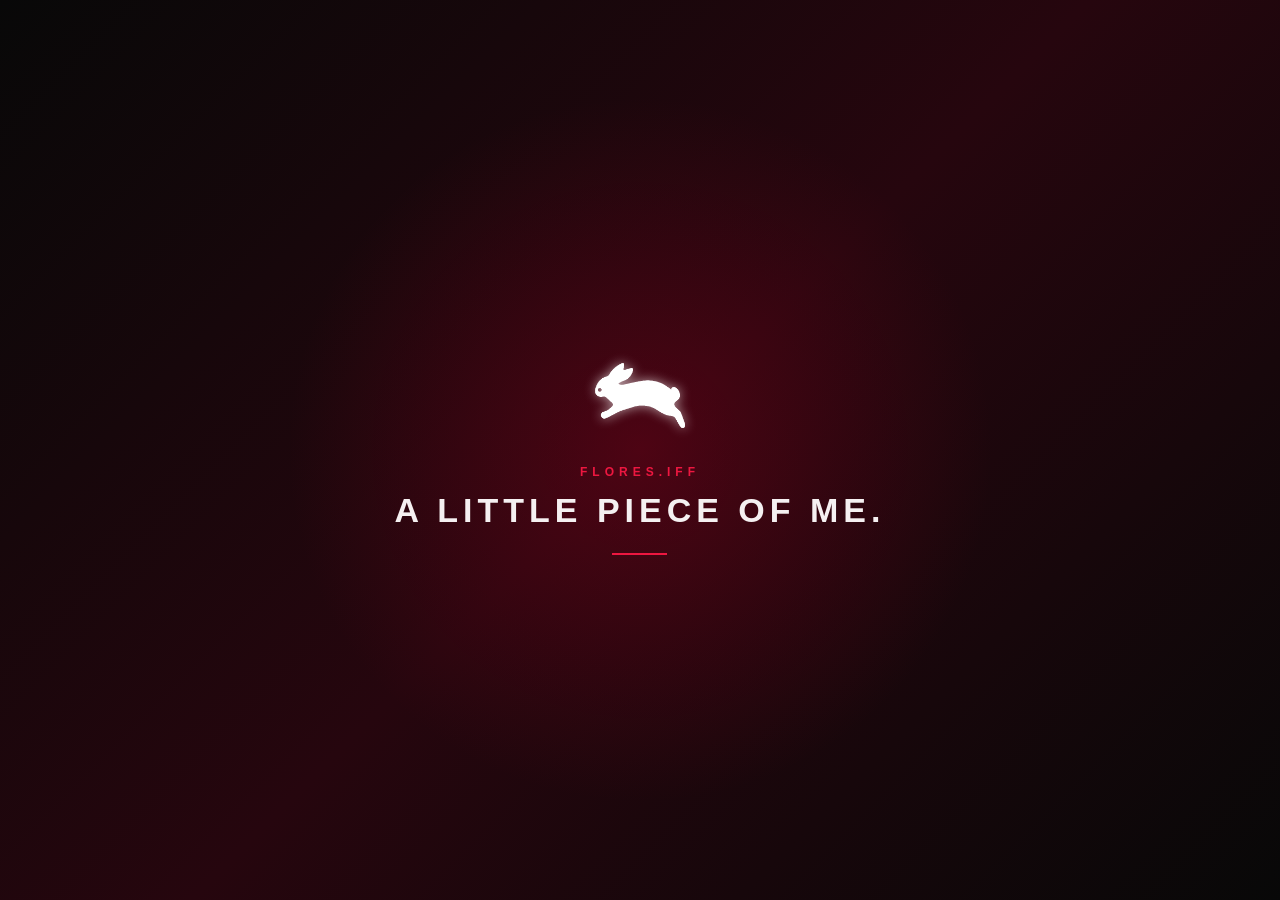
<file: index.html>
<!DOCTYPE html>
<html lang="en">

<head>
    <meta charset="UTF-8">
    <meta name="viewport" content="width=device-width, initial-scale=1.0">

    <title>FLORES.IFF | Home</title>

    <link rel="stylesheet" href="style.css">

    <style>
        /* =====================================
           HEADER: HOME ICON + NAME
        ===================================== */

        .brand-group {
            display: flex;
            align-items: center;
            gap: 12px;
            flex-shrink: 0;
        }

        .home-icon {
            width: 34px;
            height: 34px;
            min-width: 34px;
            display: flex;
            align-items: center;
            justify-content: center;
            background: #b5092b;
            border: 1px solid #ed1740;
            border-radius: 50%;
            text-decoration: none;
            transition: 0.3s ease;
        }

        .home-icon svg {
            width: 16px;
            height: 16px;
            fill: #ffffff;
        }

        .home-icon:hover {
            background: #ed1740;
            transform: translateY(-3px);
            box-shadow: 0 5px 15px rgba(237, 23, 64, 0.35);
        }

        /* =====================================
           HOME HERO LAYOUT
        ===================================== */

        .home-layout {
            display: grid;
            grid-template-columns: 0.88fr 1.12fr;
            align-items: center;
            gap: 36px;
        }

        .home-copy .eyebrow {
            font-size: 0.72rem;
            letter-spacing: 0.18em;
            margin-bottom: 14px;
        }

        .home-copy h1 {
            font-size: clamp(2.35rem, 3.8vw, 3.35rem);
            line-height: 1.06;
            margin-bottom: 12px;
        }

        .home-copy h2 {
            font-size: clamp(1rem, 1.35vw, 1.2rem);
            font-weight: 500;
            margin-bottom: 14px;
        }

        .home-description {
            font-size: 0.9rem;
            line-height: 1.65;
            max-width: 410px;
            margin-bottom: 24px;
        }

        /* =====================================
           MAIN BUTTONS
        ===================================== */

        .home-actions .button {
            padding: 12px 22px;
            font-size: 0.78rem;
        }

        .home-actions .text-link {
            font-size: 0.78rem;
        }

        /* =====================================
           SOCIAL MEDIA ICONS
        ===================================== */

        .social-links {
            display: flex;
            align-items: center;
            gap: 14px;
            margin-top: 24px;
        }

        .social-icon {
            width: 42px;
            height: 42px;
            display: flex;
            justify-content: center;
            align-items: center;
            border: 1px solid rgba(230, 57, 70, 0.45);
            border-radius: 50%;
            background: rgba(230, 57, 70, 0.08);
            text-decoration: none;
            transition: 0.3s ease;
        }

        .social-icon svg {
            width: 19px;
            height: 19px;
            fill: #f5f0f1;
            transition: 0.3s ease;
        }

        .social-icon:hover {
            background: #e63946;
            border-color: #e63946;
            transform: translateY(-5px);
            box-shadow: 0 8px 20px rgba(230, 57, 70, 0.25);
        }

        .social-icon:hover svg {
            fill: white;
        }

        /* =====================================
           PROFILE PORTRAIT
        ===================================== */

        .home-visual {
            display: flex;
            justify-content: center;
            align-items: center;
            position: relative;
        }

        .portrait-wrap {
            width: min(95%, 520px);
            aspect-ratio: 2 / 3;
            height: auto;
            max-height: 76vh;
            min-height: 460px;
            position: relative;
            z-index: 2;
            animation: portraitFloat 5s ease-in-out infinite;
        }

        .home-portrait {
            width: 100%;
            height: 100%;
            object-fit: cover;
            object-position: top center;
            display: block;
            position: relative;
            z-index: 2;
            border-radius: 10px;
            border: 1px solid rgba(230, 57, 70, 0.35);
            box-shadow: 0 24px 60px rgba(0, 0, 0, 0.75);
        }

        .portrait-index {
            z-index: 3;
        }

        /* =====================================
           RESPONSIVE DESIGN
        ===================================== */

        @media (max-width: 960px) {

            .home-layout {
                grid-template-columns: 1fr;
                gap: 48px;
                text-align: center;
            }

            .home-copy .eyebrow {
                justify-content: center;
            }

            .home-description {
                margin-inline: auto;
            }

            .home-actions,
            .home-bottom-note {
                justify-content: center;
            }

            .social-links {
                justify-content: center;
            }

            .portrait-wrap {
                width: min(88%, 400px);
                min-height: 380px;
            }
        }

        @media (max-width: 700px) {

            .brand-group {
                gap: 9px;
            }

            .home-icon {
                width: 31px;
                height: 31px;
                min-width: 31px;
            }

        }

        @media (max-width: 480px) {

            .portrait-wrap {
                width: min(88%, 330px);
                min-height: 360px;
            }

            .social-icon {
                width: 40px;
                height: 40px;
            }

        }

    </style>
</head>

<body class="home-page">

    <!-- =====================================
         BUNNY INTRO
    ===================================== -->

    <div class="intro-screen" id="intro">

        <div class="intro-content">

            <img
                src="bunny-icon.png"
                alt="Bunny"
                class="intro-bunny"
            >

            <p class="intro-brand">FLORES.IFF</p>

            <h1>A LITTLE PIECE OF ME.</h1>

            <span class="intro-line"></span>

        </div>

    </div>


    <!-- BACKGROUND -->

    <div class="background-glow"></div>


    <!-- =====================================
         NAVIGATION
    ===================================== -->

    <header class="navbar">

        <div class="brand-group">

            <!-- CIRCULAR HOME ICON -->

            <a
                href="index.html"
                class="home-icon"
                aria-label="Home"
                title="Home"
            >

                <svg viewBox="0 0 24 24" aria-hidden="true">
                    <path d="M3 10.8L12 3l9 7.8v9.1a1.1 1.1 0 0 1-1.1 1.1h-5.2v-6.2H9.3V21H4.1A1.1 1.1 0 0 1 3 19.9z"/>
                </svg>

            </a>


            <!-- YOUR NAME -->

            <a href="index.html" class="logo">
                Krein Lara G.<span>Flores</span>
            </a>

        </div>


        <!-- NAVIGATION LINKS -->

        <nav>

            <a href="personal.html">Personal Info</a>

            <a href="achievements.html">Achievements</a>

            <a href="family.html">Family & Friends</a>

        </nav>


        <span class="nav-mark">
            PORTFOLIO / 2026
        </span>

    </header>


    <!-- =====================================
         HOME PAGE
    ===================================== -->

    <main class="page-content home-layout">


        <!-- LEFT: INTRODUCTION -->

        <section class="home-copy">

            <p class="eyebrow">
                <span></span> WELCOME TO MY SPACE
            </p>


            <h1>
                Hello,<br>
                I'm <span>Krein Lara.</span>
            </h1>


            <!-- MAIN BUTTONS -->

            <div class="home-actions">

                <a href="personal.html" class="button button-red">
                    GET TO KNOW ME <span>↗</span>
                </a>

                <a href="achievements.html" class="text-link">
                    VIEW MY JOURNEY <span>→</span>
                </a>

            </div>


            <!-- SOCIAL MEDIA ICONS -->

            <div class="social-links">

                <!-- FACEBOOK -->

                <a
                    href="https://web.facebook.com/kreinlara.flores"
                    target="_blank"
                    rel="noopener noreferrer"
                    class="social-icon"
                    aria-label="Facebook"
                    title="Facebook"
                >

                    <svg viewBox="0 0 24 24" aria-hidden="true">
                        <path d="M13.5 21v-8h2.7l.4-3h-3.1V8.1c0-.9.3-1.5 1.6-1.5h1.6V3.9c-.3 0-1.3-.1-2.4-.1-2.4 0-4.1 1.5-4.1 4.2V10H7.5v3h2.7v8h3.3z"/>
                    </svg>

                </a>


                <!-- DISCORD -->

                <a
                    href="https://discordapp.com/users/1493834588206796820"
                    target="_blank"
                    rel="noopener noreferrer"
                    class="social-icon"
                    aria-label="Discord"
                    title="Discord"
                >

                    <svg viewBox="0 0 24 24" aria-hidden="true">
                        <path d="M19.5 5.4a17 17 0 0 0-4.2-1.3l-.5 1a15 15 0 0 0-5.6 0l-.5-1a17 17 0 0 0-4.2 1.3C1.9 9.3 1.2 13.1 1.5 16.8a17 17 0 0 0 5.2 2.6l1.1-1.8-1.7-.8.4-.3a12 12 0 0 0 11 0l.4.3-1.7.8 1.1 1.8a17 17 0 0 0 5.2-2.6c.4-4.3-.7-8-3-11.4zM8.8 14.5c-1 0-1.8-.9-1.8-2s.8-2 1.8-2 1.8.9 1.8 2-.8 2-1.8 2zm6.4 0c-1 0-1.8-.9-1.8-2s.8-2 1.8-2 1.8.9 1.8 2-.8 2-1.8 2z"/>
                    </svg>

                </a>

            </div>


            <!-- BOTTOM NOTE -->

            <div class="home-bottom-note">

                <span>01 / 04</span>

                <span>PERSONAL PORTFOLIO</span>

            </div>

        </section>


        <!-- RIGHT: PROFILE PORTRAIT -->

        <section class="home-visual">

            <div class="portrait-label label-top">
                CREATIVE MIND
            </div>


            <div class="portrait-wrap">

                <div class="portrait-backdrop"></div>

                <img
                    src="profile.jpg"
                    alt="Portrait of Krein Lara"
                    class="home-portrait"
                >

                <span class="portrait-index">
                    KL — 01
                </span>

            </div>


            <div class="portrait-label label-bottom">
                DESIGN • TECHNOLOGY • ME
            </div>


            <div class="orbit orbit-one"></div>

            <div class="orbit orbit-two"></div>

        </section>


        <!-- SIDE DECORATION -->

        <div class="side-decoration">
            FLORES / PERSONAL ARCHIVE
        </div>

    </main>


    <!-- =====================================
         FOOTER
    ===================================== -->

    <footer class="footer">

        <span>© 2026 KREIN LARA G. FLORES. All rights reserved.</span>

        <span>
            <b>♥</b>
        </span>

    </footer>


    <!-- JAVASCRIPT -->

    <script src="script.js"></script>

</body>
</html>
</file>
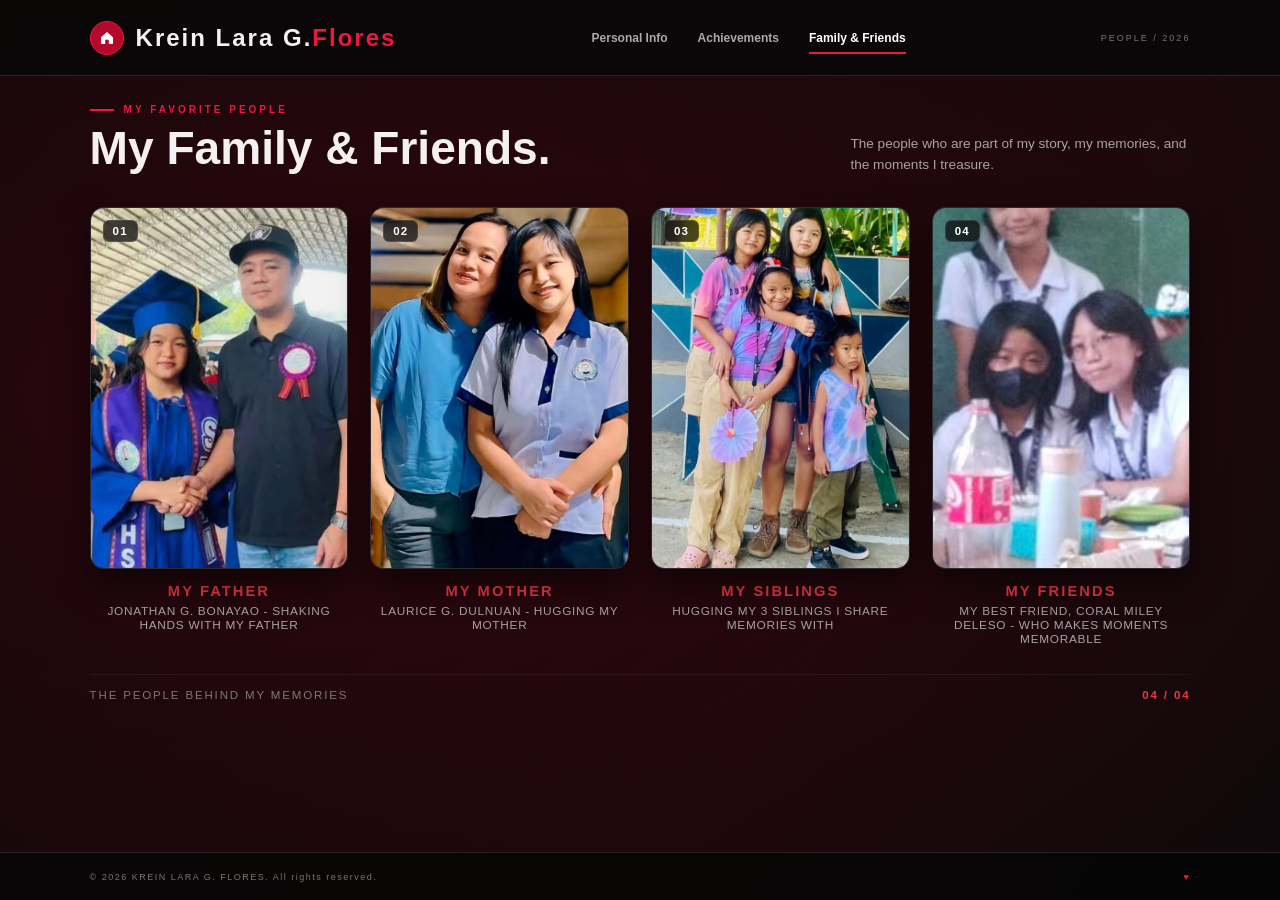
<file: family.html>
<!DOCTYPE html>
<html lang="en">

<head>
    <meta charset="UTF-8">
    <meta name="viewport" content="width=device-width, initial-scale=1.0">

    <title>FLORES.IFF | Family & Friends</title>

    <link rel="stylesheet" href="style.css">

    <style>
        /* =====================================
           HEADER: HOME ICON + NAME
        ===================================== */

        .brand-group {
            display: flex;
            align-items: center;
            gap: 12px;
            flex-shrink: 0;
        }

        .home-icon {
            width: 34px;
            height: 34px;
            min-width: 34px;
            display: flex;
            align-items: center;
            justify-content: center;
            background: #b5092b;
            border: 1px solid #ed1740;
            border-radius: 50%;
            text-decoration: none;
            transition: 0.3s ease;
        }

        .home-icon svg {
            width: 16px;
            height: 16px;
            fill: #ffffff;
        }

        .home-icon:hover {
            background: #ed1740;
            transform: translateY(-3px);
            box-shadow: 0 5px 15px rgba(237, 23, 64, 0.35);
        }

        @media (max-width: 700px) {
            .brand-group {
                gap: 9px;
            }

            .home-icon {
                width: 31px;
                height: 31px;
                min-width: 31px;
            }
        }
    </style>
</head>

<body>

    <!-- BACKGROUND -->

    <div class="background-glow"></div>


    <!-- =====================================
         NAVIGATION
    ===================================== -->

    <header class="navbar">

        <div class="brand-group">

            <!-- CIRCULAR HOME BUTTON -->

            <a
                href="index.html"
                class="home-icon"
                aria-label="Home"
                title="Home"
            >
                <svg viewBox="0 0 24 24" aria-hidden="true">
                    <path d="M3 10.8L12 3l9 7.8v9.1a1.1 1.1 0 0 1-1.1 1.1h-5.2v-6.2H9.3V21H4.1A1.1 1.1 0 0 1 3 19.9z"/>
                </svg>
            </a>


            <!-- NAME -->

            <a href="index.html" class="logo">
                Krein Lara G.<span>Flores</span>
            </a>

        </div>


        <!-- NAVIGATION LINKS -->

        <nav>
            <a href="personal.html">Personal Info</a>
            <a href="achievements.html">Achievements</a>
            <a href="family.html" class="active">Family & Friends</a>
        </nav>


        <span class="nav-mark">
            PEOPLE / 2026
        </span>

    </header>


    <!-- =====================================
         FAMILY PAGE
    ===================================== -->

    <main class="page-content family-page">


        <!-- PAGE HEADING -->

        <section class="family-header">

            <div>

                <p class="eyebrow">
                    <span></span> MY FAVORITE PEOPLE
                </p>

                <h1>
                    My Family <span>& Friends.</span>
                </h1>

            </div>

            <p class="family-header-note">
                The people who are part of my story, my memories,
                and the moments I treasure.
            </p>

        </section>


        <!-- =====================================
             4-COLUMN PORTRAIT GRID
        ===================================== -->

        <section class="people-portrait-grid">


            <!-- FATHER -->

            <figure class="person-item">

                <div class="person-frame">

                    <img
                        src="father.png"
                        alt="Father"
                    >

                    <span class="person-num">01</span>

                </div>

                <figcaption class="person-caption">

                    <h3>MY FATHER</h3>

                    <p>
                       Jonathan G. Bonayao - Shaking hands with my father
                    </p>

                </figcaption>

            </figure>


            <!-- MOTHER -->

            <figure class="person-item">

                <div class="person-frame">

                    <img
                        src="mother.png"
                        alt="Mother"
                    >

                    <span class="person-num">02</span>

                </div>

                <figcaption class="person-caption">

                    <h3>MY MOTHER</h3>

                    <p>
                        Laurice G. Dulnuan - Hugging my mother
                    </p>

                </figcaption>

            </figure>


            <!-- SIBLINGS -->

            <figure class="person-item">

                <div class="person-frame">

                    <img
                        src="siblings.png"
                        alt="Siblings"
                    >

                    <span class="person-num">03</span>

                </div>

                <figcaption class="person-caption">

                    <h3>MY SIBLINGS</h3>

                    <p>
                        hugging my 3 siblings I share memories with
                    </p>

                </figcaption>

            </figure>


            <!-- FRIENDS -->

            <figure class="person-item">

                <div class="person-frame">

                    <img
                        src="friend.png"
                        alt="Friends"
                    >

                    <span class="person-num">04</span>

                </div>

                <figcaption class="person-caption">

                    <h3>MY FRIENDS</h3>

                    <p>
                        My best friend, Coral Miley Deleso - who makes moments memorable
                    </p>

                </figcaption>

            </figure>

        </section>


        <!-- BOTTOM BAR -->

        <div class="family-bottom-bar">

            <span>
                THE PEOPLE BEHIND MY MEMORIES
            </span>

            <span class="accent-count">
                04 / 04
            </span>

        </div>

    </main>


    <!-- =====================================
         FOOTER
    ===================================== -->

    <footer class="footer">

        <span>
            © 2026 KREIN LARA G. FLORES. All rights reserved.
        </span>

        <span>
            <b>♥</b>
        </span>

    </footer>


    <!-- JAVASCRIPT -->

    <script src="script.js"></script>

</body>
</html>
</file>
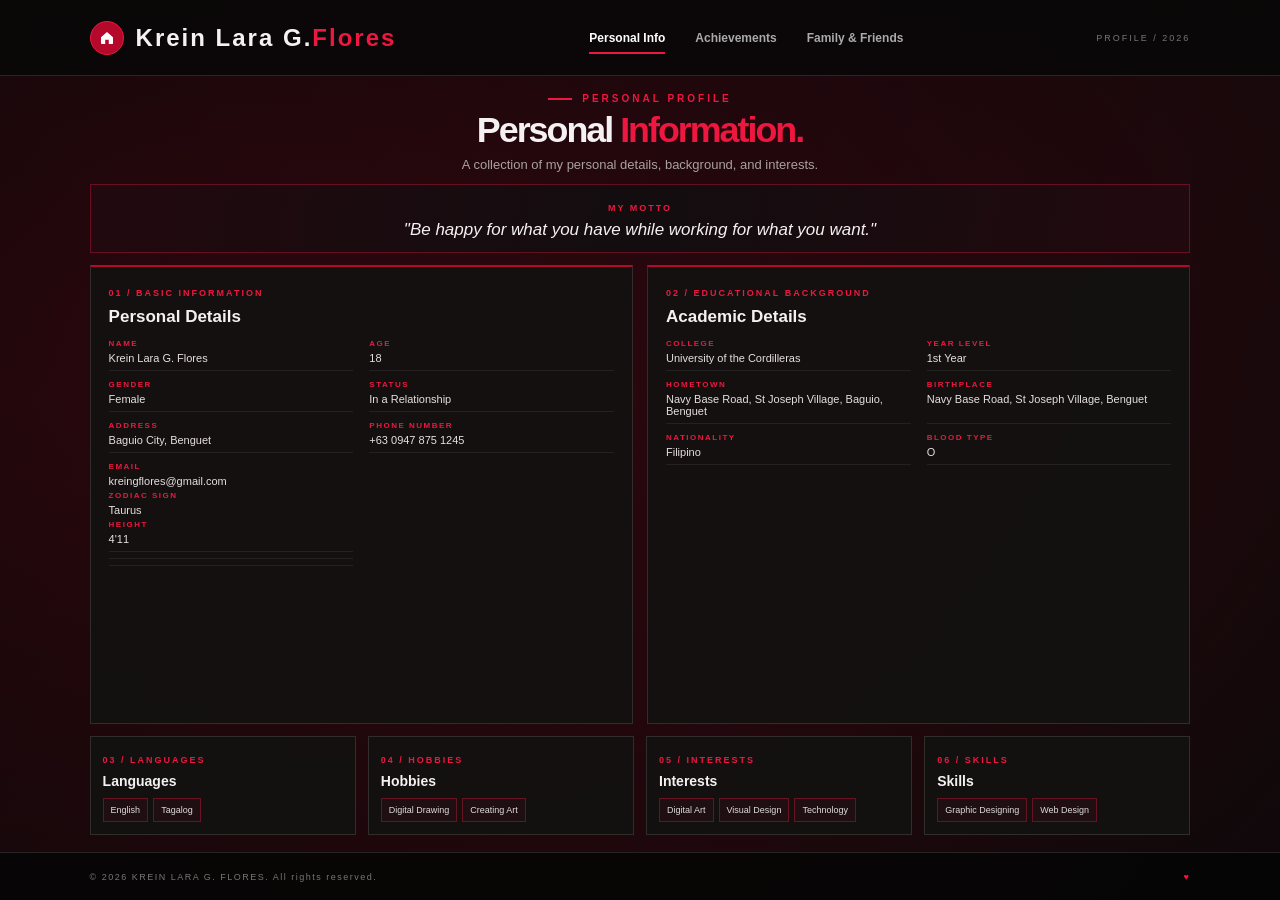
<file: personal.html>
<!DOCTYPE html>
<html lang="en">

<head>
    <meta charset="UTF-8">
    <meta name="viewport" content="width=device-width, initial-scale=1.0">

    <title>FLORES.IFF | Personal Information</title>

    <link rel="stylesheet" href="style.css">

    <style>
        /* =====================================
           HEADER: HOME ICON + NAME
        ===================================== */

        .brand-group {
            display: flex;
            align-items: center;
            gap: 12px;
            flex-shrink: 0;
        }

        .home-icon {
            width: 34px;
            height: 34px;
            min-width: 34px;
            display: flex;
            align-items: center;
            justify-content: center;
            background: #b5092b;
            border: 1px solid #ed1740;
            border-radius: 50%;
            text-decoration: none;
            transition: 0.3s ease;
        }

        .home-icon svg {
            width: 16px;
            height: 16px;
            fill: #ffffff;
        }

        .home-icon:hover {
            background: #ed1740;
            transform: translateY(-3px);
            box-shadow: 0 5px 15px rgba(237, 23, 64, 0.35);
        }

        @media (max-width: 700px) {
            .brand-group {
                gap: 9px;
            }

            .home-icon {
                width: 31px;
                height: 31px;
                min-width: 31px;
            }
        }
    </style>
</head>

<body>

    <!-- BACKGROUND -->

    <div class="background-glow"></div>


    <!-- =====================================
         NAVIGATION
    ===================================== -->

    <header class="navbar">

        <div class="brand-group">

            <!-- CIRCULAR HOME BUTTON -->

            <a
                href="index.html"
                class="home-icon"
                aria-label="Home"
                title="Home"
            >
                <svg viewBox="0 0 24 24" aria-hidden="true">
                    <path d="M3 10.8L12 3l9 7.8v9.1a1.1 1.1 0 0 1-1.1 1.1h-5.2v-6.2H9.3V21H4.1A1.1 1.1 0 0 1 3 19.9z"/>
                </svg>
            </a>


            <!-- NAME -->

            <a href="index.html" class="logo">
                Krein Lara G.<span>Flores</span>
            </a>

        </div>


        <!-- NAVIGATION LINKS -->

        <nav>
            <a href="personal.html" class="active">Personal Info</a>
            <a href="achievements.html">Achievements</a>
            <a href="family.html">Family & Friends</a>
        </nav>


        <span class="nav-mark">
            PROFILE / 2026
        </span>

    </header>


    <!-- =====================================
         PERSONAL INFORMATION PAGE
    ===================================== -->

    <main class="page-content personal-layout">


        <!-- PAGE HEADING -->

        <section class="page-heading">

            <p class="eyebrow">
                <span></span> PERSONAL PROFILE
            </p>

            <h1>
                Personal <span>Information.</span>
            </h1>

            <p class="heading-note">
                A collection of my personal details, background, and interests.
            </p>

        </section>


        <!-- =====================================
             MOTTO
        ===================================== -->

        <section class="motto-panel">

            <span class="section-kicker">MY MOTTO</span>

            <h2>
                "Be happy for what you have while working for what you want."
            </h2>

        </section>


        <!-- =====================================
             PERSONAL DETAILS
        ===================================== -->

        <section class="personal-information-grid">


            <!-- BASIC INFORMATION -->

            <article class="personal-info-panel">

                <span class="section-kicker">
                    01 / BASIC INFORMATION
                </span>

                <h2>Personal Details</h2>

                <div class="information-list">

                    <div class="information-item">
                        <span>NAME</span>
                        <strong>Krein Lara G. Flores</strong>
                    </div>

                    <div class="information-item">
                        <span>AGE</span>
                        <strong>18</strong>
                    </div>

                    <div class="information-item">
                        <span>GENDER</span>
                        <strong>Female</strong>
                    </div>

                    <div class="information-item">
                        <span>STATUS</span>
                        <strong>In a Relationship</strong>
                    </div>

                    <div class="information-item">
                        <span>ADDRESS</span>
                        <strong>Baguio City, Benguet</strong>
                    </div>

                    <div class="information-item">
                        <span>PHONE NUMBER</span>
                        <strong>+63 0947 875 1245</strong>
                    </div>

                    <div class="information-item">
                        <span>EMAIL</span>
                        <strong>kreingflores@gmail.com</strong>

                        <div class="information-item">
                        <span>ZODIAC SIGN</span>
                        <strong>Taurus</strong>

                            <div class="information-item">
                        <span>HEIGHT</span>
                        <strong>4'11</strong>
                    </div>

                </div>

            </article>


            <!-- EDUCATIONAL BACKGROUND -->

            <article class="personal-info-panel">

                <span class="section-kicker">
                    02 / EDUCATIONAL BACKGROUND
                </span>

                <h2>Academic Details</h2>

                <div class="information-list">

                    <div class="information-item">
                        <span>COLLEGE</span>
                        <strong>University of the Cordilleras</strong>
                    </div>

                    <div class="information-item">
                        <span>YEAR LEVEL</span>
                        <strong>1st Year</strong>
                    </div>

                    <div class="information-item">
                        <span>HOMETOWN</span>
                        <strong>Navy Base Road, St Joseph Village, Baguio, Benguet</strong>
                    </div>

                    <div class="information-item">
                        <span>BIRTHPLACE</span>
                        <strong>Navy Base Road, St Joseph Village, Benguet</strong>
                    </div>

                    <div class="information-item">
                        <span>NATIONALITY</span>
                        <strong>Filipino</strong>
                    </div>

                    <div class="information-item">
                        <span>BLOOD TYPE</span>
                        <strong>O</strong>
                    </div>

                </div>

            </article>

        </section>


        <!-- =====================================
             INTERESTS AND SKILLS
        ===================================== -->

        <section class="personal-extra-grid">


            <!-- LANGUAGES -->

            <article class="personal-extra-panel">

                <span class="section-kicker">
                    03 / LANGUAGES
                </span>

                <h2>Languages</h2>

                <div class="tag-list">
                    <span>English</span>
                    <span>Tagalog</span>
                </div>

            </article>


            <!-- HOBBIES -->

            <article class="personal-extra-panel">

                <span class="section-kicker">
                    04 / HOBBIES
                </span>

                <h2>Hobbies</h2>

                <div class="tag-list">
                    <span>Digital Drawing</span>
                    <span>Creating Art</span>
                </div>

            </article>


            <!-- INTERESTS -->

            <article class="personal-extra-panel">

                <span class="section-kicker">
                    05 / INTERESTS
                </span>

                <h2>Interests</h2>

                <div class="tag-list">
                    <span>Digital Art</span>
                    <span>Visual Design</span>
                    <span>Technology</span>
                </div>

            </article>


            <!-- SKILLS -->

            <article class="personal-extra-panel">

                <span class="section-kicker">
                    06 / SKILLS
                </span>

                <h2>Skills</h2>

                <div class="tag-list">
                    <span>Graphic Designing</span>
                    <span>Web Design</span>
                   
                </div>

            </article>

        </section>

    </main>


    <!-- =====================================
         FOOTER
    ===================================== -->

    <footer class="footer">

        <span>
            © 2026 KREIN LARA G. FLORES. All rights reserved.
        </span>

        <span>
            <b>♥</b>
        </span>

    </footer>


    <!-- JAVASCRIPT -->

    <script src="script.js"></script>

</body>
</html>
</file>
<file: style.css>
/* =====================================
   FLORES.IFF — COMPLETE STYLE
===================================== */

:root {
    --black: #080808;
    --panel: #141112;
    --panel-light: #201719;
    --red: #b5092b;
    --bright: #ed1740;
    --muted: #a8a0a2;
    --white: #f5f0f1;
    --line: rgba(255,255,255,.12);
}

* {
    margin: 0;
    padding: 0;
    box-sizing: border-box;
}

html {
    scroll-behavior: smooth;
}

body {
    width: 100%;
    height: 100vh;
    height: 100dvh;
    overflow: hidden;
    background: var(--black);
    color: var(--white);
    font-family: Arial, Helvetica, sans-serif;
    position: relative;
}

/* BACKGROUND */

.background-glow {
    position: fixed;
    inset: 0;
    z-index: -2;
    pointer-events: none;
    background:
        radial-gradient(ellipse at 12% 20%, rgba(145,0,30,.24), transparent 38%),
        radial-gradient(ellipse at 90% 85%, rgba(100,0,15,.24), transparent 42%),
        linear-gradient(125deg, #080808, #16080b, #090909, #20070d);
    background-size: 200% 200%;
    animation: backgroundMove 15s ease-in-out infinite alternate;
}

@keyframes backgroundMove {
    from { background-position: 0% 40%; }
    to { background-position: 100% 60%; }
}

/* NAVIGATION */

.navbar {
    height: 76px;
    width: 100%;
    padding: 0 7%;
    display: flex;
    align-items: center;
    justify-content: space-between;
    border-bottom: 1px solid var(--line);
    background: rgba(8,8,8,.82);
    backdrop-filter: blur(15px);
    position: relative;
    z-index: 10;
}

.logo {
    color: var(--white);
    font-size: 24px;
    font-weight: 900;
    letter-spacing: 2px;
    text-decoration: none;
}

.logo span {
    color: var(--bright);
}

.navbar nav {
    display: flex;
    align-items: center;
    gap: 30px;
}

.navbar nav a {
    text-decoration: none;
    color: #aaa;
    font-size: 12px;
    font-weight: 700;
    transition: .3s;
    position: relative;
}

.navbar nav a::after {
    content: "";
    position: absolute;
    height: 2px;
    width: 0;
    left: 0;
    bottom: -9px;
    background: var(--bright);
    transition: .3s;
}

.navbar nav a:hover,
.navbar nav a.active {
    color: white;
}

.navbar nav a:hover::after,
.navbar nav a.active::after {
    width: 100%;
}

.nav-mark {
    font-size: 9px;
    color: #777;
    letter-spacing: 2px;
}

/* SHARED PAGE LAYOUT */

.page-content {
    height: calc(100dvh - 124px);
    width: 100%;
    padding: 28px 7%;
    position: relative;
    animation: pageEnter .7s ease both;
}

@keyframes pageEnter {
    from {
        opacity: 0;
        transform: translateX(28px);
    }
    to {
        opacity: 1;
        transform: translateX(0);
    }
}

.page-exit .page-content {
    animation: pageExit .35s ease forwards;
}

@keyframes pageExit {
    to {
        opacity: 0;
        transform: translateX(-28px);
    }
}

.eyebrow {
    color: var(--bright);
    font-size: 10px;
    letter-spacing: 3px;
    font-weight: 800;
    display: flex;
    align-items: center;
    gap: 10px;
}

.eyebrow span {
    width: 24px;
    height: 2px;
    background: var(--bright);
    display: inline-block;
}

.page-heading {
    text-align: center;
    margin-bottom: 25px;
}

.page-heading .eyebrow {
    justify-content: center;
}

.page-heading h1 {
    font-size: clamp(34px, 3.4vw, 55px);
    font-weight: 900;
    margin: 12px 0;
    letter-spacing: -2px;
}

.page-heading h1 span {
    color: var(--bright);
}

.heading-note {
    font-size: 13px;
    color: var(--muted);
}

/* HOME PAGE */

.home-layout {
    display: grid;
    grid-template-columns: 1.05fr .95fr;
    align-items: center;
    gap: 40px;
    padding-top: 20px;
    padding-bottom: 20px;
}

.home-copy {
    max-width: 650px;
    position: relative;
    z-index: 2;
}

.home-copy h1 {
    font-size: clamp(48px, 5.2vw, 84px);
    line-height: 1.02;
    letter-spacing: -4px;
    margin: 25px 0 18px;
    font-weight: 900;
}

.home-copy h1 span {
    color: var(--bright);
}

.home-copy h2 {
    font-size: clamp(16px, 1.5vw, 22px);
    color: #d8d0d2;
    font-weight: 500;
    margin-bottom: 22px;
}

.red-dot {
    color: var(--bright);
}

.home-description {
    max-width: 530px;
    color: var(--muted);
    font-size: 14px;
    line-height: 1.9;
}

.home-actions {
    display: flex;
    align-items: center;
    gap: 28px;
    margin-top: 32px;
}

.button {
    padding: 15px 20px;
    font-size: 10px;
    letter-spacing: 1px;
    font-weight: 800;
    text-decoration: none;
    transition: .3s;
}

.button-red {
    color: white;
    background: var(--red);
    border: 1px solid var(--red);
}

.button-red span {
    margin-left: 15px;
}

.button-red:hover {
    background: var(--bright);
    transform: translateY(-4px);
    box-shadow: 0 10px 25px rgba(237,23,64,.2);
}

.text-link {
    color: #ddd;
    text-decoration: none;
    font-size: 10px;
    font-weight: 800;
    letter-spacing: 1px;
    transition: .3s;
}

.text-link span {
    color: var(--bright);
    margin-left: 8px;
}

.text-link:hover {
    color: var(--bright);
}

.home-bottom-note {
    display: flex;
    gap: 25px;
    margin-top: 65px;
    color: #777;
    font-size: 9px;
    letter-spacing: 2px;
}

.home-bottom-note span:first-child {
    color: var(--bright);
}

.home-visual {
    height: 100%;
    min-height: 0;
    position: relative;
    display: flex;
    justify-content: center;
    align-items: center;
}

.portrait-wrap {
    width: min(80%, 450px);
    aspect-ratio: 2 / 3;
    max-height: 100vh; 
    min-height: 350px;
    position: relative;
    z-index: 2;
    animation: portraitFloat 5s ease-in-out infinite;
}

.portrait-wrap img {
    width: 100%;
    height: 100%;
    object-fit: contain; 
    display: block;
}


.portrait-backdrop {
    position: absolute;
    inset: 18px -18px -18px 18px;
    border: 1px solid var(--bright);
    background: rgba(181,9,43,.12);
}

.home-portrait {
    width: 100%;
    height: 100%;
    object-fit: cover;
    display: block;
    position: relative;
    border: 1px solid rgba(255,255,255,.15);
}

.portrait-index {
    position: absolute;
    bottom: 13px;
    left: 13px;
    background: rgba(0,0,0,.75);
    padding: 8px 12px;
    font-size: 9px;
    letter-spacing: 2px;
}

.portrait-label {
    position: absolute;
    color: #999;
    font-size: 9px;
    letter-spacing: 3px;
    z-index: 3;
}

.label-top {
    top: 10%;
    left: 5%;
}

.label-bottom {
    bottom: 8%;
    right: 0;
}

.orbit {
    position: absolute;
    border: 1px solid rgba(237,23,64,.15);
    border-radius: 50%;
    pointer-events: none;
}

.orbit-one {
    width: 440px;
    height: 440px;
}

.orbit-two {
    width: 520px;
    height: 520px;
}

.side-decoration {
    position: absolute;
    right: 2%;
    top: 40%;
    writing-mode: vertical-rl;
    color: rgba(255,255,255,.2);
    font-size: 8px;
    letter-spacing: 4px;
}

@keyframes portraitFloat {
    0%,100% { transform: translateY(0); }
    50% { transform: translateY(-10px); }
}

/* PERSONAL INFORMATION */

.personal-layout {
    display: flex;
    flex-direction: column;
    justify-content: center;
}

.profile-dashboard {
    display: grid;
    grid-template-columns: .75fr 1.5fr;
    gap: 20px;
    width: 100%;
    max-width: 1250px;
    margin: 0 auto;
    min-height: 0;
    flex: 1;
}

.profile-panel {
    background: linear-gradient(150deg, #211114, #111);
    border: 1px solid var(--line);
    border-bottom: 3px solid var(--red);
    padding: 22px;
    display: flex;
    flex-direction: column;
    justify-content: center;
}

.profile-photo {
    width: 100%;
    height: 230px;
    overflow: hidden;
    margin-bottom: 18px;
    border: 1px solid rgba(237,23,64,.55);
}

.profile-photo img {
    width: 100%;
    height: 100%;
    object-fit: cover;
}

.profile-tag,
.panel-number,
.section-kicker {
    font-size: 9px;
    letter-spacing: 2px;
    color: var(--bright);
    font-weight: 800;
}

.profile-panel h2 {
    font-size: 28px;
    margin: 10px 0 5px;
}

.profile-course {
    color: var(--muted);
    font-size: 12px;
}

.profile-divider {
    height: 1px;
    width: 100%;
    background: var(--line);
    margin: 20px 0;
}

.profile-quote {
    color: #c7bfc1;
    font-size: 13px;
    line-height: 1.7;
    font-style: italic;
}

.profile-information {
    display: grid;
    grid-template-columns: 1fr 1fr;
    grid-template-rows: 1fr 1fr;
    gap: 14px;
}

.detail-panel {
    padding: 20px;
    background: rgba(20,17,18,.9);
    border: 1px solid var(--line);
    transition: .3s;
}

.detail-panel:hover {
    border-color: rgba(237,23,64,.6);
    background: #211316;
    transform: translateY(-3px);
}

.detail-panel h2 {
    font-size: 19px;
    margin: 12px 0;
}

.detail-panel p {
    color: var(--muted);
    font-size: 12px;
    line-height: 1.8;
}

.about-panel {
    grid-column: span 2;
}

.tag-list {
    display: flex;
    flex-wrap: wrap;
    gap: 8px;
}

.tag-list span {
    border: 1px solid rgba(237,23,64,.35);
    color: #ddd;
    padding: 8px 10px;
    font-size: 10px;
    background: rgba(181,9,43,.08);
}

.page-counter {
    position: absolute;
    right: 7%;
    bottom: 12px;
    color: var(--bright);
    font-size: 12px;
    letter-spacing: 2px;
}

.page-counter span {
    color: #777;
}

/* EDUCATION AND ACHIEVEMENTS */

.education-layout {
    display: flex;
    flex-direction: column;
    justify-content: center;
}

.education-main {
    display: grid;
    grid-template-columns: 1.15fr .85fr;
    gap: 35px;
    max-width: 1300px;
    width: 100%;
    margin: 5px auto 0;
    flex: 1;
    min-height: 0;
    align-items: center;
}

.timeline-area,
.recognition-area {
    min-width: 0;
}

.timeline-heading h2,
.recognition-area > h2 {
    font-size: 25px;
    margin: 12px 0 25px;
}

.timeline {
    border-left: 1px solid rgba(237,23,64,.6);
    margin-left: 8px;
    padding-left: 27px;
}

.timeline-entry {
    position: relative;
    padding-bottom: 35px;
}

.timeline-entry:last-child {
    padding-bottom: 0;
}

.timeline-marker {
    position: absolute;
    width: 13px;
    height: 13px;
    border-radius: 50%;
    background: var(--bright);
    left: -34px;
    top: 4px;
    box-shadow: 0 0 15px rgba(237,23,64,.5);
}

.timeline-content {
    background: rgba(20,17,18,.88);
    border: 1px solid var(--line);
    padding: 22px;
    transition: .3s;
}

.timeline-content:hover {
    border-color: var(--bright);
    transform: translateX(5px);
}

.timeline-date {
    color: var(--bright);
    font-size: 9px;
    font-weight: 800;
    letter-spacing: 2px;
}

.timeline-content h3 {
    font-size: 20px;
    margin: 10px 0 5px;
}

.timeline-level {
    color: #eee !important;
    font-size: 9px !important;
    letter-spacing: 2px;
    font-weight: 800;
    margin-bottom: 10px;
}

.timeline-content p {
    color: var(--muted);
    font-size: 12px;
    line-height: 1.7;
}

.recognition-area {
    background: linear-gradient(145deg, rgba(50,9,18,.55), rgba(15,15,15,.9));
    border: 1px solid var(--line);
    padding: 25px;
}

.recognition-area > h2 {
    margin-bottom: 18px;
}

.award-display {
    background: rgba(0,0,0,.25);
    border: 1px solid var(--line);
    padding: 12px;
}

.award-photo {
    height: 210px;
    position: relative;
    overflow: hidden;
}

.award-photo img {
    width: 100%;
    height: 100%;
    object-fit: cover;
    transition: .4s;
}

.award-display:hover .award-photo img {
    transform: scale(1.04);
}

.photo-corner {
    position: absolute;
    bottom: 10px;
    left: 10px;
    background: rgba(0,0,0,.8);
    padding: 7px 10px;
    font-size: 9px;
    letter-spacing: 1px;
}

.award-info {
    padding: 17px 5px 7px;
}

.award-type {
    color: var(--bright);
    font-size: 9px;
    letter-spacing: 2px;
    font-weight: 800;
}

.award-info h3 {
    font-size: 24px;
    margin: 8px 0;
}

.award-info p {
    color: var(--muted);
    font-size: 12px;
    line-height: 1.7;
}

/* FAMILY GALLERY */

.family-layout {
    display: flex;
    flex-direction: column;
    justify-content: center;
}

.family-intro {
    display: flex;
    justify-content: space-between;
    align-items: end;
    gap: 30px;
    margin-bottom: 28px;
}

.family-intro h1 {
    font-size: clamp(38px, 4vw, 60px);
    line-height: 1.02;
    letter-spacing: -2px;
    margin-top: 13px;
}

.family-intro h1 span {
    color: var(--bright);
}

.family-intro-note {
    color: var(--muted);
    font-size: 12px;
    line-height: 1.8;
    max-width: 330px;
    padding-bottom: 5px;
}

.family-gallery {
    display: grid;
    grid-template-columns: repeat(4, minmax(0,1fr));
    gap: 17px;
}

.gallery-card {
    min-width: 0;
    background: rgba(20,17,18,.9);
    border: 1px solid var(--line);
    padding: 10px;
    transition: .3s;
}

.gallery-card:hover {
    border-color: var(--bright);
    transform: translateY(-6px);
    background: #211316;
}

.gallery-image {
    height: clamp(160px, 23vh, 220px);
    position: relative;
    overflow: hidden;
    background: #1b1718;
}

.gallery-image img {
    display: block;
    width: 100%;
    height: 100%;
    object-fit: cover;
    transition: transform .5s;
}

.gallery-card:hover .gallery-image img {
    transform: scale(1.06);
}

.gallery-number {
    position: absolute;
    top: 10px;
    left: 10px;
    background: rgba(0,0,0,.8);
    color: white;
    font-size: 10px;
    padding: 7px 9px;
    letter-spacing: 1px;
}

.gallery-caption {
    display: flex;
    justify-content: space-between;
    align-items: center;
    padding: 16px 5px 8px;
}

.gallery-category {
    color: var(--bright);
    font-size: 8px;
    font-weight: 800;
    letter-spacing: 2px;
}

.gallery-caption h2 {
    font-size: 19px;
    margin-top: 5px;
}

.gallery-arrow {
    font-size: 18px;
    color: var(--bright);
    transition: .3s;
}

.gallery-card:hover .gallery-arrow {
    transform: translate(3px,-3px);
}

.gallery-description {
    color: var(--muted);
    font-size: 11px;
    line-height: 1.6;
    padding: 0 5px 10px;
}

.family-bottom-note {
    display: flex;
    justify-content: space-between;
    margin-top: 23px;
    color: #777;
    font-size: 9px;
    letter-spacing: 2px;
}

.family-bottom-note span:last-child {
    color: var(--bright);
}

/* FOOTER */

.footer {
    height: 48px;
    width: 100%;
    display: flex;
    justify-content: space-between;
    align-items: center;
    padding: 0 7%;
    border-top: 1px solid var(--line);
    background: rgba(5,5,5,.85);
    color: #777;
    font-size: 9px;
    letter-spacing: 1.5px;
}

.footer b {
    color: var(--bright);
    margin-left: 6px;
}

/* INTRO SCREEN */

.intro-screen {
    position: fixed;
    inset: 0;
    z-index: 1000;
    display: flex;
    justify-content: center;
    align-items: center;
    background:
        radial-gradient(circle at center, rgba(150,0,30,.35), transparent 45%),
        linear-gradient(135deg, #080808, #26060e, #080808);
    transition: opacity .8s, visibility .8s;
}

.intro-screen.hide {
    opacity: 0;
    visibility: hidden;
    pointer-events: none;
}

.intro-content {
    text-align: center;
    animation: introAppear .9s ease both;
}

.intro-bunny {
    width: 100px;
    height: 100px;
    object-fit: contain;
    filter: brightness(0) invert(1)
            drop-shadow(0 0 6px rgba(255, 255, 255, 0.6));
    animation: bunnyFloat 2s ease-in-out infinite;
}

.intro-brand {
    color: var(--bright);
    font-size: 12px;
    font-weight: 900;
    letter-spacing: 5px;
    margin-top: 15px;
}

.intro-content h1 {
    font-size: clamp(20px, 3vw, 34px);
    letter-spacing: 5px;
    margin-top: 12px;
}

.intro-line {
    display: block;
    width: 55px;
    height: 2px;
    background: var(--bright);
    margin: 23px auto 0;
    animation: lineExpand 1s ease-in-out infinite alternate;
}

@keyframes introAppear {
    from { opacity: 0; transform: scale(.8); }
    to { opacity: 1; transform: scale(1); }
}

@keyframes bunnyFloat {
    0%,100% { transform: translateY(0); }
    50% { transform: translateY(-10px); }
}

@keyframes lineExpand {
    from { width: 35px; }
    to { width: 100px; }
}

/* SMALL DESKTOP HEIGHTS */

@media (min-width: 761px) and (max-height: 780px) {
    .navbar {
        height: 65px;
    }

    .footer {
        height: 42px;
    }

    .page-content {
        height: calc(100dvh - 107px);
        padding-top: 15px;
        padding-bottom: 15px;
    }

    .home-copy h1 {
        font-size: clamp(42px, 4.5vw, 65px);
    }

    .portrait-wrap {
        height: 65%;
        min-height: 270px;
    }

    .profile-photo {
        height: 180px;
    }

    .detail-panel {
        padding: 14px;
    }

    .timeline-entry {
        padding-bottom: 17px;
    }

    .timeline-content {
        padding: 15px;
    }

    .award-photo {
        height: 160px;
    }

    .gallery-image {
        height: 19vh;
    }
}

/* TABLET */

@media (max-width: 1050px) and (min-width: 761px) {
    .navbar {
        padding: 0 4%;
    }

    .nav-mark {
        display: none;
    }

    .navbar nav {
        gap: 17px;
    }

    .page-content {
        padding-left: 4%;
        padding-right: 4%;
    }

    .home-layout {
        gap: 15px;
    }

    .home-copy h1 {
        font-size: 55px;
    }

    .orbit-two {
        width: 400px;
        height: 400px;
    }

    .profile-dashboard {
        grid-template-columns: .8fr 1.2fr;
    }

    .family-gallery {
        gap: 10px;
    }

    .gallery-image {
        height: 170px;
    }
}

/* MOBILE AND SMALL SCREENS */

@media (max-width: 760px) {
    body {
        height: auto;
        min-height: 100dvh;
        overflow-x: hidden;
        overflow-y: auto;
    }

    .navbar {
        height: auto;
        min-height: 75px;
        padding: 17px 5%;
        flex-wrap: wrap;
        gap: 17px;
    }

    .navbar nav {
        width: 100%;
        flex-wrap: wrap;
        justify-content: center;
        gap: 15px;
    }

    .navbar nav a {
        font-size: 10px;
    }

    .nav-mark {
        display: none;
    }

    .page-content {
        height: auto;
        min-height: calc(100dvh - 123px);
        padding: 35px 6%;
    }

    .home-layout {
        display: flex;
        flex-direction: column;
        text-align: center;
        gap: 45px;
    }

    .home-copy .eyebrow {
        justify-content: center;
    }

    .home-copy h1 {
        font-size: 48px;
    }

    .home-copy h2 {
        font-size: 17px;
    }

    .home-description {
        font-size: 13px;
    }

    .home-actions {
        justify-content: center;
        flex-wrap: wrap;
    }

    .home-bottom-note,
    .side-decoration,
    .orbit,
    .portrait-label {
        display: none;
    }

    .home-visual {
        width: 100%;
        min-height: 390px;
    }

    .portrait-wrap {
        width: min(75%, 330px);
        height: 370px;
    }

    .personal-layout,
    .education-layout,
    .family-layout {
        display: flex;
        flex-direction: column;
    }

    .profile-dashboard {
        grid-template-columns: 1fr;
    }

    .profile-panel {
        max-width: 420px;
        width: 100%;
        margin: 0 auto;
    }

    .profile-photo {
        height: 280px;
    }

    .profile-information {
        grid-template-columns: 1fr;
        grid-template-rows: auto;
    }

    .about-panel {
        grid-column: auto;
    }

    .education-main {
        grid-template-columns: 1fr;
        gap: 25px;
    }

    .family-intro {
        flex-direction: column;
        align-items: flex-start;
    }

    .family-intro-note {
        max-width: 500px;
    }

    .family-gallery {
        grid-template-columns: repeat(2, minmax(0,1fr));
    }

    .gallery-image {
        height: 190px;
    }

    .page-counter {
        display: none;
    }

    .footer {
        padding: 0 5%;
        gap: 12px;
        font-size: 8px;
    }
}

/* VERY SMALL SCREENS */

@media (max-width: 480px) {
    .logo {
        font-size: 21px;
    }

    .navbar nav {
        gap: 11px;
    }

    .navbar nav a {
        font-size: 9px;
    }

    .home-copy h1 {
        font-size: 39px;
        letter-spacing: -2px;
    }

    .home-actions {
        flex-direction: column;
    }

    .family-gallery {
        grid-template-columns: 1fr;
    }

    .gallery-image {
        height: 230px;
    }

    .page-heading h1 {
        font-size: 34px;
    }

    .family-intro h1 {
        font-size: 42px;
    }

    .footer {
        flex-direction: column;
        justify-content: center;
        height: 60px;
    }
}

/* ACCESSIBILITY */

@media (prefers-reduced-motion: reduce) {
    *,
    *::before,
    *::after {
        animation-duration: .01ms !important;
        animation-iteration-count: 1 !important;
        transition-duration: .01ms !important;
    }
}


/* =====================================
   UPDATED PERSONAL INFORMATION
===================================== */

.personal-layout {
    display: grid;
    grid-template-rows: auto auto 1fr auto;
    gap: 12px;
    padding-top: 17px;
    padding-bottom: 17px;
    overflow: hidden;
}

.personal-layout .page-heading {
    margin-bottom: 0;
}

.personal-layout .page-heading h1 {
    font-size: clamp(30px, 2.8vw, 43px);
    margin: 6px 0;
}

.motto-panel {
    text-align: center;
    padding: 12px 20px;
    background: linear-gradient(100deg, #21090f, #130d0f, #21090f);
    border: 1px solid rgba(237,23,64,.35);
}

.motto-panel h2 {
    font-size: 17px;
    font-weight: 500;
    font-style: italic;
    margin-top: 5px;
}

.personal-information-grid {
    display: grid;
    grid-template-columns: 1fr 1fr;
    gap: 14px;
    min-height: 0;
}

.personal-info-panel {
    min-width: 0;
    background: rgba(20,17,18,.94);
    border: 1px solid var(--line);
    border-top: 2px solid var(--red);
    padding: 15px 18px;
}

.personal-info-panel h2 {
    font-size: 17px;
    margin: 7px 0 12px;
}

.information-list {
    display: grid;
    grid-template-columns: 1fr 1fr;
    column-gap: 16px;
    row-gap: 9px;
}

.information-item {
    display: flex;
    flex-direction: column;
    gap: 4px;
    min-width: 0;
    border-bottom: 1px solid rgba(255,255,255,.07);
    padding-bottom: 6px;
}

.information-item span {
    color: var(--bright);
    font-size: 8px;
    letter-spacing: 1.5px;
    font-weight: 800;
}

.information-item strong {
    color: #e6dfe1;
    font-size: 11px;
    font-weight: 500;
    overflow-wrap: anywhere;
}

.personal-extra-grid {
    display: grid;
    grid-template-columns: repeat(4, 1fr);
    gap: 12px;
}

.personal-extra-panel {
    background: rgba(20,17,18,.94);
    border: 1px solid var(--line);
    padding: 12px;
    min-width: 0;
}

.personal-extra-panel h2 {
    font-size: 14px;
    margin: 6px 0 9px;
}

.personal-extra-panel .tag-list {
    gap: 5px;
}

.personal-extra-panel .tag-list span {
    font-size: 9px;
    padding: 6px 7px;
}

.personal-layout .page-counter {
    display: none;
}

/* =====================================
   UPDATED EDUCATION & ACHIEVEMENTS
===================================== */

.achievement-page {
    display: flex;
    flex-direction: column;
    justify-content: flex-start;
    gap: 12px;
    padding-top: 17px;
    padding-bottom: 17px;
    overflow: hidden;
}

.achievement-page .page-heading {
    margin-bottom: 0;
}

.achievement-page .page-heading h1 {
    font-size: clamp(30px, 2.8vw, 43px);
    margin: 6px 0;
}

.school-section {
    width: 100%;
    background: rgba(20,17,18,.88);
    border: 1px solid var(--line);
    padding: 12px 16px;
}

.school-section-heading {
    display: flex;
    justify-content: space-between;
    align-items: center;
    gap: 15px;
    margin-bottom: 10px;
}

.school-section-heading h2 {
    font-size: 18px;
    margin-top: 5px;
}

.image-count {
    color: var(--bright);
    font-size: 9px;
    font-weight: 800;
    letter-spacing: 2px;
}

.school-image-grid {
    display: grid;
    gap: 14px;
}

.junior-grid {
    grid-template-columns: repeat(2, minmax(0, 1fr));
}

.senior-grid {
    grid-template-columns: minmax(0, 1fr);
}

.school-image-card {
    min-width: 0;
    display: grid;
    grid-template-columns: 155px 1fr;
    align-items: center;
    gap: 13px;
    background: rgba(0,0,0,.25);
    border: 1px solid rgba(255,255,255,.08);
    padding: 8px;
    transition: .3s;
}

.school-image-card:hover {
    border-color: var(--bright);
    transform: translateY(-3px);
}

.school-photo {
    height: 105px;
    position: relative;
    overflow: hidden;
    background: #211719;
}

.school-photo img {
    width: 100%;
    height: 100%;
    object-fit: cover;
    display: block;
    transition: .4s;
}

.school-image-card:hover .school-photo img {
    transform: scale(1.05);
}

.photo-number {
    position: absolute;
    bottom: 6px;
    left: 6px;
    background: rgba(0,0,0,.8);
    padding: 5px 8px;
    font-size: 9px;
    color: white;
}

.school-image-card figcaption span {
    color: var(--bright);
    font-size: 8px;
    letter-spacing: 1.5px;
    font-weight: 800;
}

.school-image-card figcaption h3 {
    font-size: 13px;
    margin-top: 7px;
    color: #eee;
    overflow-wrap: anywhere;
}

.recognition-section {
    width: 100%;
    background: rgba(20,17,18,.88);
    border: 1px solid var(--line);
    padding: 12px 16px;
}

.recognition-section .school-section-heading {
    margin-bottom: 8px;
}

.recognition-card {
    display: grid;
    grid-template-columns: 150px 1fr;
    gap: 15px;
    align-items: center;
    background: rgba(0,0,0,.25);
    padding: 8px;
}

.recognition-image {
    height: 95px;
    overflow: hidden;
}

.recognition-image img {
    width: 100%;
    height: 100%;
    object-fit: cover;
}

.recognition-text h3 {
    font-size: 18px;
    margin: 5px 0;
}

.recognition-text p {
    color: var(--muted);
    font-size: 11px;
    line-height: 1.5;
}

/* =====================================
   FAMILY & FRIENDS — FOUR COLUMN GRID
===================================== */

.family-layout {
    display: flex;
    flex-direction: column;
    justify-content: center;
}

.family-gallery {
    display: grid;
    grid-template-columns: repeat(4, minmax(0, 1fr));
    gap: 18px;
    width: 100%;
}

.gallery-card {
    min-width: 0;
    display: flex;
    flex-direction: column;
    background: rgba(20,17,18,.94);
    border: 1px solid var(--line);
    padding: 10px;
    transition: .3s;
}

.gallery-image {
    width: 100%;
    height: clamp(150px, 24vh, 220px);
    overflow: hidden;
    position: relative;
}

.gallery-image img {
    width: 100%;
    height: 100%;
    object-fit: cover;
}

.gallery-caption {
    display: block;
    padding: 13px 5px 5px;
}

.gallery-caption h2 {
    font-size: 18px;
    margin: 5px 0;
}

.gallery-caption p {
    color: var(--muted);
    font-size: 11px;
    line-height: 1.5;
}

.family-bottom-note {
    margin-top: 18px;
}

/* =====================================
   RESPONSIVE ADJUSTMENTS
===================================== */

@media (min-width: 761px) and (max-height: 780px) {
    .personal-layout,
    .achievement-page {
        padding-top: 10px;
        padding-bottom: 10px;
        gap: 8px;
    }

    .personal-info-panel {
        padding: 10px 14px;
    }

    .information-list {
        row-gap: 6px;
    }

    .personal-extra-panel {
        padding: 8px;
    }

    .school-section,
    .recognition-section {
        padding: 8px 12px;
    }

    .school-photo {
        height: 85px;
    }

    .recognition-image {
        height: 75px;
    }

    .gallery-image {
        height: 18vh;
    }
}

@media (max-width: 760px) {
    .personal-layout,
    .achievement-page {
        display: flex;
        height: auto;
        min-height: 0;
        overflow: visible;
        gap: 14px;
    }

    .personal-information-grid {
        grid-template-columns: 1fr;
    }

    .personal-extra-grid {
        grid-template-columns: repeat(2, 1fr);
    }

    .information-list {
        grid-template-columns: 1fr 1fr;
    }

    .junior-grid {
        grid-template-columns: 1fr;
    }

    .school-image-card {
        grid-template-columns: 125px 1fr;
    }

    .recognition-card {
        grid-template-columns: 120px 1fr;
    }

    .family-gallery {
        grid-template-columns: repeat(2, minmax(0, 1fr));
    }

    .gallery-image {
        height: 190px;
    }
}

@media (max-width: 480px) {
    .personal-extra-grid {
        grid-template-columns: 1fr;
    }

    .information-list {
        grid-template-columns: 1fr;
    }

    .school-image-card {
        grid-template-columns: 1fr;
    }

    .school-photo {
        height: 190px;
    }

    .recognition-card {
        grid-template-columns: 1fr;
    }

    .recognition-image {
        height: 180px;
    }

    .family-gallery {
        grid-template-columns: 1fr;
    }

    .gallery-image {
        height: 230px;
    }
}

/* Two-Column Milestone Layout */
.milestones-two-col {
    display: grid;
    grid-template-columns: repeat(2, minmax(0, 1fr));
    gap: 28px;
    margin-top: 32px;
}

.milestone-column,
.milestone-column-stack {
    display: flex;
    flex-direction: column;
    gap: 18px;
}

.column-label {
    font-size: 0.78rem;
    font-weight: 700;
    letter-spacing: 0.14em;
    color: #e63946; /* Crimson accent */
    text-transform: uppercase;
    margin-bottom: -4px;
}

/* Horizontal Card Matching Reference */
.milestone-card {
    display: flex;
    align-items: center;
    gap: 20px;
    padding: 18px;
    background: rgba(255, 255, 255, 0.025);
    border: 1px solid rgba(255, 255, 255, 0.08);
    border-radius: 14px;
    cursor: pointer;
    transition: transform 0.25s ease, border-color 0.25s ease, background 0.25s ease;
}

.milestone-card:hover {
    transform: translateY(-3px);
    border-color: rgba(230, 57, 70, 0.55);
    background: rgba(230, 57, 70, 0.06);
}

/* Fixed Thumbnail Container */
.milestone-thumb {
    width: 135px;
    height: 95px;
    flex-shrink: 0;
    border-radius: 8px;
    overflow: hidden;
    background: #141012;
    border: 1px solid rgba(255, 255, 255, 0.1);
}

.milestone-thumb img {
    width: 100%;
    height: 100%;
    object-fit: cover;
    display: block;
}

/* Text Details */
.milestone-info h3 {
    font-size: 1.05rem;
    font-weight: 700;
    color: #ffffff;
    margin: 0 0 6px;
}

.milestone-info p {
    font-size: 0.88rem;
    color: #a8a2a6;
    margin: 0;
    line-height: 1.45;
}

.interact-hint {
    text-align: center;
    font-size: 0.8rem;
    color: #7d757a;
    margin-top: 32px;
}

/* Enlarge Proof Modal */
.proof-modal {
    position: fixed;
    inset: 0;
    background: rgba(0, 0, 0, 0.85);
    backdrop-filter: blur(6px);
    display: none;
    align-items: center;
    justify-content: center;
    padding: 24px;
    z-index: 999;
}

.proof-modal.open {
    display: flex;
}

.proof-modal img {
    max-width: min(90vw, 850px);
    max-height: 85vh;
    border-radius: 12px;
    border: 1px solid rgba(255, 255, 255, 0.15);
    box-shadow: 0 20px 50px rgba(0, 0, 0, 0.7);
}

.proof-close {
    position: absolute;
    top: 20px;
    right: 28px;
    background: none;
    border: none;
    color: #fff;
    font-size: 2.2rem;
    cursor: pointer;
}

/* Responsive Stack on Mobile */
@media (max-width: 820px) {
    .milestones-two-col {
        grid-template-columns: 1fr;
    }
    .milestone-thumb {
        width: 110px;
        height: 80px;
    }
}

/* =========================================
   HOME HERO: COMPACT TEXT + LARGE PORTRAIT
   ========================================= */

/* 1. Balance columns: slightly tighter text column, wider visual column */
.home-layout {
    display: grid;
    grid-template-columns: 0.88fr 1.12fr;
    align-items: center;
    gap: 36px;
}

/* 2. Make the left text slightly smaller & sharper */
.home-copy .eyebrow {
    font-size: 0.72rem;
    letter-spacing: 0.18em;
    margin-bottom: 14px;
}

.home-copy h1 {
    font-size: clamp(2.35rem, 3.8vw, 3.35rem);
    line-height: 1.06;
    margin-bottom: 12px;
}

.home-copy h2 {
    font-size: clamp(1rem, 1.35vw, 1.2rem);
    font-weight: 500;
    margin-bottom: 14px;
}

.home-description {
    font-size: 0.9rem;
    line-height: 1.65;
    max-width: 410px;
    margin-bottom: 24px;
}

.home-actions .button {
    padding: 12px 22px;
    font-size: 0.78rem;
}

.home-actions .text-link {
    font-size: 0.78rem;
}

/* 3. Enlarge the right visual & portrait container */
.home-visual {
    display: flex;
    justify-content: center;
    align-items: center;
    position: relative;
}

.portrait-wrap {
    width: min(95%, 520px);
    aspect-ratio: 2 / 3;
    height: auto;
    max-height: 76vh;
    min-height: 460px;
    position: relative;
    z-index: 2;
    animation: portraitFloat 5s ease-in-out infinite;
}

/* 4. Style the portrait image & soften the white box edge */
.home-portrait {
    width: 100%;
    height: 100%;
    object-fit: cover;
    object-position: top center;
    display: block;
    position: relative;
    z-index: 2;
    border-radius: 10px;
    border: 1px solid rgba(230, 57, 70, 0.35);
    box-shadow: 0 24px 60px rgba(0, 0, 0, 0.75);
}

/* Keep the KL — 01 tag above the image */
.portrait-index {
    z-index: 3;
}

/* 5. Responsive adjustments for smaller screens */
@media (max-width: 960px) {
    .home-layout {
        grid-template-columns: 1fr;
        gap: 48px;
        text-align: center;
    }

    .home-description {
        margin-inline: auto;
    }

    .home-actions,
    .home-bottom-note {
        justify-content: center;
    }

    .portrait-wrap {
        width: min(88%, 400px);
        min-height: 380px;
    }
}

/* =========================================
   FAMILY & FRIENDS: 4-COLUMN PORTRAIT GRID
   ========================================= */

.family-header {
    display: flex;
    justify-content: space-between;
    align-items: flex-end;
    gap: 24px;
    margin-bottom: 32px;
}

.family-header h1 {
    font-size: clamp(2.1rem, 3.6vw, 3.1rem);
    margin: 6px 0 0;
}

.family-header-note {
    max-width: 340px;
    font-size: 0.85rem;
    line-height: 1.55;
    color: #a8a2a6;
    margin: 0;
}

/* 4-Column Grid */
.people-portrait-grid {
    display: grid;
    grid-template-columns: repeat(4, minmax(0, 1fr));
    gap: 22px;
}

.person-item {
    margin: 0;
    display: flex;
    flex-direction: column;
    transition: transform 0.3s ease;
}

.person-item:hover {
    transform: translateY(-6px);
}

/* Tall Portrait Frame (Matches Reference) */
.person-frame {
    position: relative;
    width: 100%;
    aspect-ratio: 3 / 4.2;
    border-radius: 14px;
    overflow: hidden;
    background: #161113;
    border: 1px solid rgba(255, 255, 255, 0.1);
    box-shadow: 0 14px 35px rgba(0, 0, 0, 0.55);
    transition: border-color 0.3s ease, box-shadow 0.3s ease;
}

.person-item:hover .person-frame {
    border-color: #e63946;
    box-shadow: 0 18px 42px rgba(230, 57, 70, 0.22);
}

.person-frame img {
    width: 100%;
    height: 100%;
    object-fit: cover;
    display: block;
    transition: transform 0.45s ease;
}

.person-item:hover .person-frame img {
    transform: scale(1.04);
}

/* Subtle Number Badge */
.person-num {
    position: absolute;
    top: 12px;
    left: 12px;
    font-size: 0.72rem;
    font-weight: 700;
    letter-spacing: 0.1em;
    color: #fff;
    background: rgba(12, 9, 11, 0.72);
    backdrop-filter: blur(4px);
    padding: 4px 9px;
    border-radius: 6px;
    border: 1px solid rgba(255, 255, 255, 0.12);
}

/* Centered Label Below Photo */
.person-caption {
    text-align: center;
    padding-top: 14px;
}

.person-caption h3 {
    font-size: 0.92rem;
    font-weight: 700;
    letter-spacing: 0.14em;
    color: #e63946; /* Crimson accent matching reference's gold title */
    margin: 0 0 5px;
    text-transform: uppercase;
}

.person-caption p {
    font-size: 0.74rem;
    letter-spacing: 0.06em;
    color: #a8a2a6;
    margin: 0;
    text-transform: uppercase;
}

/* Bottom Meta Row */
.family-bottom-bar {
    display: flex;
    justify-content: space-between;
    align-items: center;
    margin-top: 28px;
    padding-top: 14px;
    border-top: 1px solid rgba(255, 255, 255, 0.06);
    font-size: 0.72rem;
    letter-spacing: 0.16em;
    color: #7d757a;
}

.family-bottom-bar .accent-count {
    color: #e63946;
    font-weight: 700;
}

/* Responsive Breakpoints */
@media (max-width: 1024px) {
    .people-portrait-grid {
        grid-template-columns: repeat(2, minmax(0, 1fr));
    }
    .family-header {
        flex-direction: column;
        align-items: flex-start;
    }
}

@media (max-width: 560px) {
    .people-portrait-grid {
        grid-template-columns: 1fr;
    }
}

/* =====================================
   CLICKABLE IMAGE VIEWER
===================================== */

.proof-trigger {
    cursor: pointer;
}

.proof-trigger img {
    cursor: zoom-in;
}

.proof-modal {
    position: fixed;
    inset: 0;
    z-index: 9999;
    display: none;
    justify-content: center;
    align-items: center;
    padding: 25px;
    background: rgba(0, 0, 0, 0.92);
    backdrop-filter: blur(10px);
}

.proof-modal.open {
    display: flex;
}

.proof-modal img {
    display: block;
    max-width: 90vw;
    max-height: 85vh;
    width: auto;
    height: auto;
    object-fit: contain;
    border: 1px solid rgba(237, 23, 64, 0.6);
    border-radius: 10px;
    box-shadow: 0 0 35px rgba(237, 23, 64, 0.2);
}

.proof-close {
    position: absolute;
    top: 20px;
    right: 30px;
    color: white;
    background: transparent;
    border: none;
    font-size: 40px;
    cursor: pointer;
    z-index: 10000;
}

.proof-close:hover {
    color: var(--bright);
}
</file>
